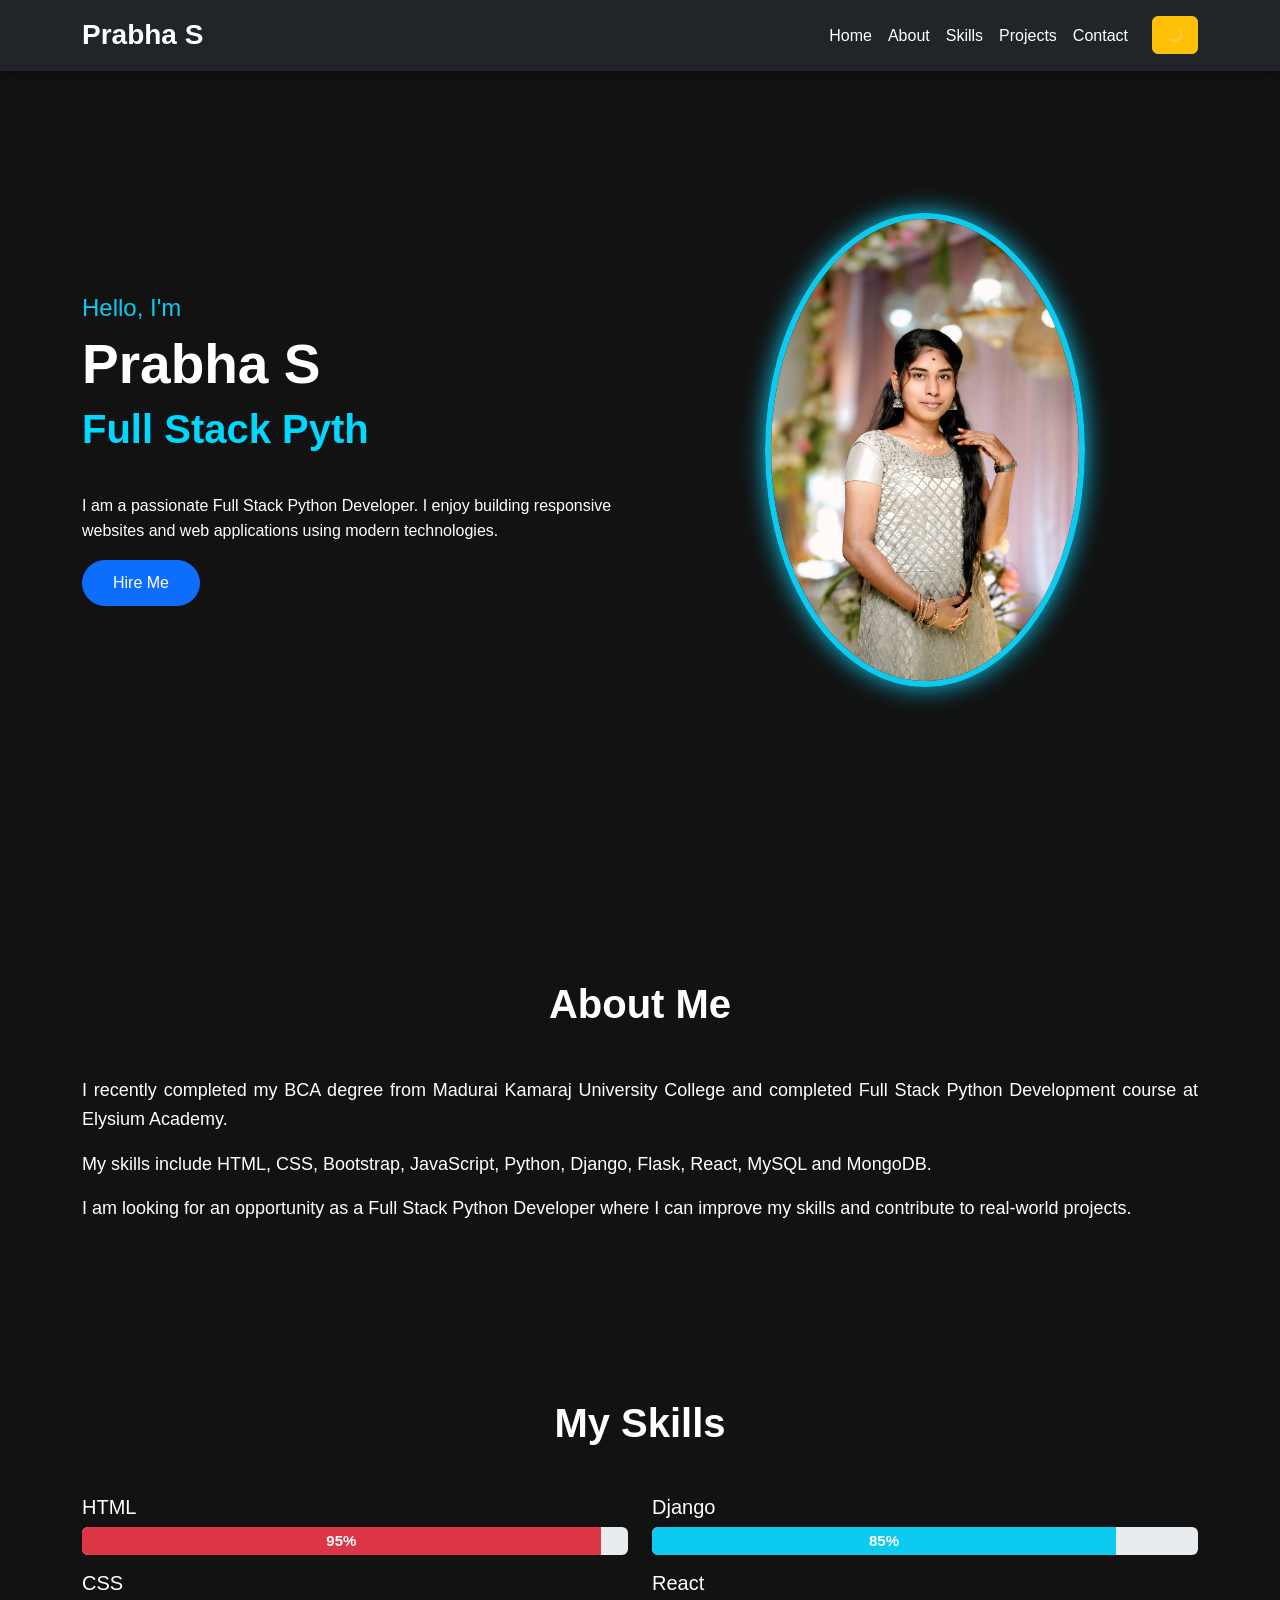
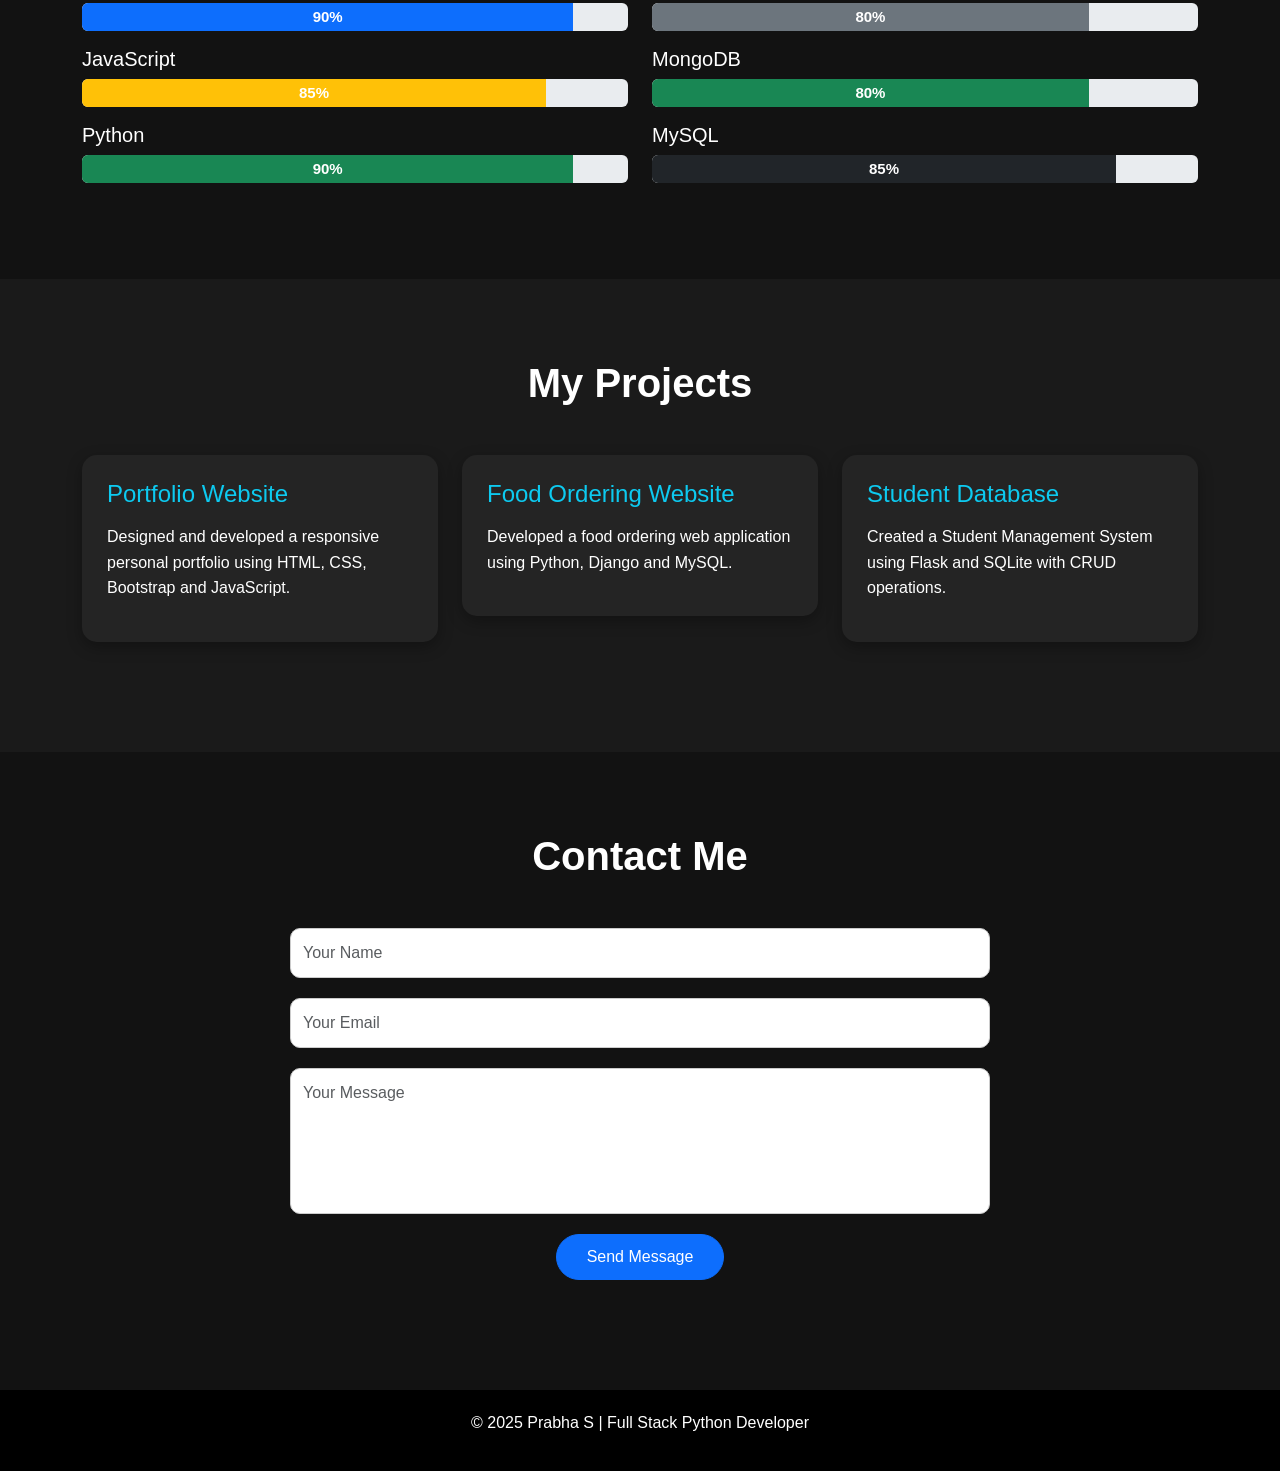
<file: index.html>
<!DOCTYPE html>
<html lang="en">

<head>
    <meta charset="UTF-8">
    <meta name="viewport" content="width=device-width, initial-scale=1.0">
    <title>Prabha | Full Stack Developer</title>

    <link href="https://cdn.jsdelivr.net/npm/bootstrap@5.3.3/dist/css/bootstrap.min.css" rel="stylesheet">

    <link rel="stylesheet" href="style.css">
</head>

<body>

<!-- Navbar -->

<nav class="navbar navbar-expand-lg navbar-dark bg-dark fixed-top">

<div class="container">

<a class="navbar-brand fw-bold" href="#">Prabha S</a>

<button class="navbar-toggler" type="button"
data-bs-toggle="collapse"
data-bs-target="#navbarNav">

<span class="navbar-toggler-icon"></span>

</button>

<div class="collapse navbar-collapse" id="navbarNav">

<ul class="navbar-nav ms-auto">

<li class="nav-item">
<a class="nav-link" href="#home">Home</a>
</li>

<li class="nav-item">
<a class="nav-link" href="#about">About</a>
</li>

<li class="nav-item">
<a class="nav-link" href="#skills">Skills</a>
</li>

<li class="nav-item">
<a class="nav-link" href="#projects">Projects</a>
</li>

<li class="nav-item">
<a class="nav-link" href="#contact">Contact</a>
</li>

</ul>

<button class="btn btn-warning ms-3" id="themeBtn">
🌙
</button>

</div>

</div>

</nav>

<!-- Home -->

<section id="home" class="home">

<div class="container">

<div class="row align-items-center">

<div class="col-md-6">

<h4>Hello, I'm</h4>

<h1 class="display-4 fw-bold">
Prabha S
</h1>

<h2 id="typing"></h2>

<p class="mt-3">
I am a passionate Full Stack Python Developer.
I enjoy building responsive websites and web
applications using modern technologies.
</p>


<a href="#contact" class="btn btn-primary me-2">
    Hire Me
</a>


</div>

<div class="col-md-6 text-center">

<img src="image/profile.jpg"
class="img-fluid profile-img"
alt="Profile">

</div>

</div>

</div>

</section>

<!-- About -->

<section id="about">

<div class="container">

<h2 class="text-center mb-5">
About Me
</h2>

<div class="row">

<div class="col-md-12">

<p>

I recently completed my BCA degree from
Madurai Kamaraj University College and
completed Full Stack Python Development
course at Elysium Academy.

</p>

<p>

My skills include HTML, CSS,
Bootstrap, JavaScript, Python,
Django, Flask, React, MySQL and MongoDB.

</p>

<p>

I am looking for an opportunity as a
Full Stack Python Developer where
I can improve my skills and contribute
to real-world projects.

</p>

</div>

</div>

</div>

</section>

<!-- Skills -->

<section id="skills">

<div class="container">

<h2 class="text-center mb-5">
My Skills
</h2>

<div class="row">

<div class="col-md-6">

<h5>HTML</h5>

<div class="progress mb-3">
<div class="progress-bar bg-danger skill-bar"
data-width="95%">
95%
</div>
</div>

<h5>CSS</h5>

<div class="progress mb-3">
<div class="progress-bar bg-primary skill-bar"
data-width="90%">
90%
</div>
</div>

<h5>JavaScript</h5>

<div class="progress mb-3">
<div class="progress-bar bg-warning skill-bar"
data-width="85%">
85%
</div>
</div>

<h5>Python</h5>

<div class="progress mb-3">
<div class="progress-bar bg-success skill-bar"
data-width="90%">
90%
</div>
</div>

</div>

<div class="col-md-6">

<h5>Django</h5>

<div class="progress mb-3">
<div class="progress-bar bg-info skill-bar"
data-width="85%">
85%
</div>
</div>

<h5>React</h5>

<div class="progress mb-3">
<div class="progress-bar bg-secondary skill-bar"
data-width="80%">
80%
</div>
</div>

<h5>MongoDB</h5>

<div class="progress mb-3">
<div class="progress-bar bg-success skill-bar"
data-width="80%">
80%
</div>
</div>

<h5>MySQL</h5>

<div class="progress mb-3">
<div class="progress-bar bg-dark skill-bar"
data-width="85%">
85%
</div>
</div>

</div>

</div>

</div>

</section>

<!-- Projects -->

<section id="projects">

<div class="container">

<h2 class="text-center mb-5">My Projects</h2>

<div class="row">

<div class="col-md-4">

<div class="project-card">

<h4>Portfolio Website</h4>

<p>
Designed and developed a responsive personal portfolio using HTML, CSS, Bootstrap and JavaScript.
</p>

</div>

</div>

<div class="col-md-4">

<div class="project-card">

<h4>Food Ordering Website</h4>

<p>
Developed a food ordering web application using Python, Django and MySQL.
</p>

</div>

</div>

<div class="col-md-4">

<div class="project-card">

<h4>Student Database</h4>

<p>
Created a Student Management System using Flask and SQLite with CRUD operations.
</p>

</div>

</div>

</div>

</div>

</section>

<!-- Contact -->

<section id="contact">

<div class="container">

<h2 class="text-center mb-5">Contact Me</h2>

<form id="contactForm">

<div class="mb-3">

<input
type="text"
class="form-control"
id="name"
placeholder="Your Name"
required>

</div>

<div class="mb-3">

<input
type="email"
class="form-control"
id="email"
placeholder="Your Email"
required>

</div>

<div class="mb-3">

<textarea
rows="5"
class="form-control"
id="message"
placeholder="Your Message"
required></textarea>

</div>

<div class="text-center">

<button
class="btn btn-primary"
type="submit">

Send Message

</button>

</div>

</form>

</div>

</section>

<!-- Footer -->

<footer>

<p>

© 2025 Prabha S | Full Stack Python Developer

</p>

</footer>

<!-- Scroll Top -->

<button id="topBtn">

↑

</button>

<script src="https://cdn.jsdelivr.net/npm/bootstrap@5.3.3/dist/js/bootstrap.bundle.min.js"></script>

<script src="script.js"></script>

</body>
</html>
</file>
<file: style.css>
*{
    margin:0;
    padding:0;
    box-sizing:border-box;
    scroll-behavior:smooth;
     font-family: Arial, sans-serif;
}

body{
    background:#121212;
    color:#fff;
    transition:0.4s;
    line-height:1.6;
}

/*LIGHT MODE */

body.light{
    background:#f5f5f5;
    color:#000;
}

body.light section{
    background:#f5f5f5;
    color:#000;
}

/* NAVBAR */

.navbar{
    box-shadow:0 3px 10px rgba(0,0,0,.3);
}

.navbar-brand{
    font-size:28px;
    font-weight:bold;
}

.nav-link{
    color:white !important;
    transition:.3s;
}

.nav-link:hover{
    color:#0dcaf0 !important;
}

/* HOME*/

.home{
    min-height:100vh;
    display:flex;
    align-items:center;
    padding-top:80px;
}

.home h1{
    font-size:55px;
    font-weight:bold;
}

.home h4{
    color:#0dcaf0;
}

#typing{
    color:#00d9ff;
    min-height:45px;
}

.profile-img{

    width:320px;

    border-radius:50%;

    border:6px solid #0dcaf0;

    box-shadow:0 0 25px #0dcaf0;

}

/* SECTIONS */

section{

    padding:80px 0;

}

section h2{

    font-size:40px;

    font-weight:bold;

    margin-bottom:40px;

}

/*ABOUT */

#about p{

    font-size:18px;

    text-align:justify;

}

/*SKILLS */

.progress{

    height:28px;

    margin-bottom:20px;

}

.progress-bar{

    width:0;

    transition:2s;

    font-weight:bold;

    font-size:15px;

}

/* Buttons */

.btn{

    transition:.3s;

}

.btn:hover{

    transform:scale(1.05);

}

/* PROJECTS */
#projects{
    background:#1a1a1a;
}

.project-card{
    background:#242424;
    color:#fff;
    padding:25px;
    border-radius:15px;
    margin-bottom:30px;
    transition:0.4s;
    box-shadow:0 5px 15px rgba(0,0,0,0.3);
}

.project-card h4{
    color:#0dcaf0;
    margin-bottom:15px;
}

.project-card:hover{
    transform:translateY(-10px);
    box-shadow:0 0 20px #0dcaf0;
}

/* CONTACT*/

#contact{
    background:#121212;
    padding:80px 0;
}

#contact h2{
    color:#fff;
}

form{
    max-width:700px;
    margin:auto;
}

.form-control{
    border-radius:10px;
    padding:12px;
    border:1px solid #ccc;
    margin-bottom:20px;
    background:#fff;
    color:#000;
}

.form-control:focus{
    border-color:#0dcaf0;
    box-shadow:0 0 8px rgba(13,202,240,.4);
}

textarea{
    resize:none;
}

.btn-primary{
    padding:10px 30px;
    border-radius:30px;
}

/*FOOTER*/

footer{
    background:#000;
    color:#fff;
    text-align:center;
    padding:20px;
    margin-top:30px;
}

/* SCROLL TOP BUTTON */

#topBtn{
    position:fixed;
    right:20px;
    bottom:20px;
    display:none;
    border:none;
    background:#0dcaf0;
    color:#fff;
    width:50px;
    height:50px;
    border-radius:50%;
    font-size:22px;
    cursor:pointer;
    transition:.3s;
}

#topBtn:hover{
    background:#098da5;
}

/* LIGHT MODE*/

body.light{
    background:#f5f5f5;
    color:#000;
}

body.light section{
    background:#f5f5f5;
    color:#000;
}

body.light #projects{
    background:#f5f5f5;
}

body.light .project-card{
    background:#ffffff;
    color:#000;
    border:1px solid #ddd;
}

body.light .project-card h4{
    color:#0077b6;
}

body.light #contact{
    background:#f5f5f5;
}

body.light #contact h2{
    color:#000;
}

body.light .form-control{
    background:#fff;
    color:#000;
    border:1px solid #999;
}

body.light .form-control::placeholder{
    color:#666;
}

body.light footer{
    background:#e0e0e0;
    color:#000;
}

/*RESPONSIVE*/

@media(max-width:992px){

    .home{
        text-align:center;
    }

    .profile-img{
        width:250px;
        margin-top:30px;
    }

    section h2{
        font-size:32px;
    }
}

@media(max-width:768px){

    .home h1{
        font-size:40px;
    }

    #typing{
        font-size:24px;
    }

    .profile-img{
        width:220px;
    }

    .navbar-brand{
        font-size:22px;
    }

    section{
        padding:60px 0;
    }
}

@media(max-width:576px){

    .home h1{
        font-size:32px;
    }

    .home p{
        font-size:15px;
    }

    section h2{
        font-size:28px;
    }

    .project-card{
        padding:18px;
    }

    .btn-primary{
        width:100%;
    }
}
</file>
